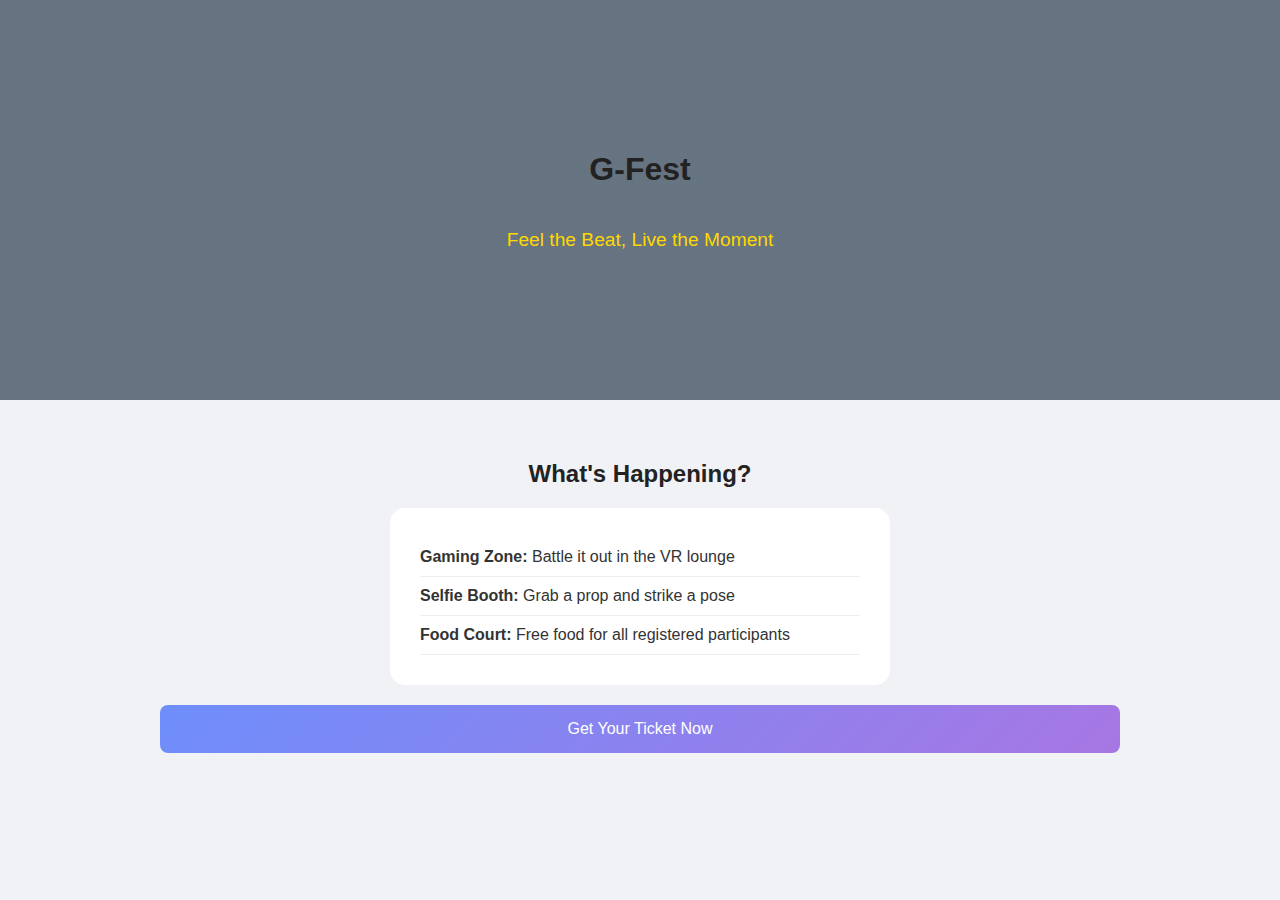
<file: index.html>
<!DOCTYPE html>
<html lang="en">
<head>
    <meta charset="UTF-8">
    <title>My College Event</title>
    <link rel="stylesheet" href="style.css">
</head>
<body>

<header class="hero-section">
    <h1 id="main-title">G-Fest</h1>
    <p style="font-size: 1.2rem; color: #ffd800;">Feel the Beat, Live the Moment</p>
</header>

<div class="container">
    <h2>What's Happening?</h2>
    <ul class="event-list">
        <li><strong>Gaming Zone:</strong> Battle it out in the VR lounge</li>
        <li><strong>Selfie Booth:</strong> Grab a prop and strike a pose</li>
        <li><strong>Food Court:</strong> Free food for all registered participants</li>
    </ul>

    <div style="text-align: center;">
        <a href="register.html" class="btn-register">Get Your Ticket Now</a>
    </div>
</div>

</body>
</html>
</file>
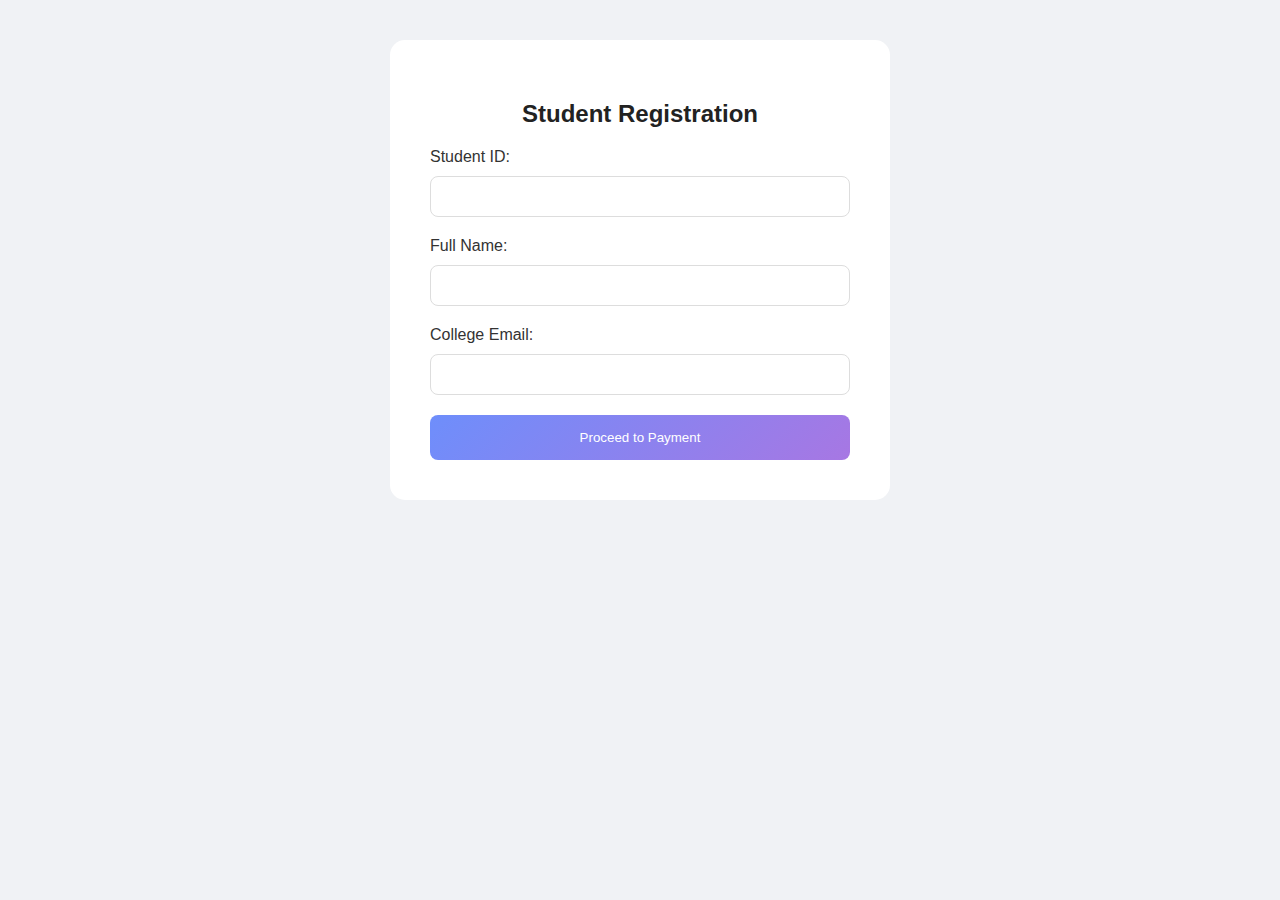
<file: register.html>
<!DOCTYPE html>
<html lang="en">
<head>
    <meta charset="UTF-8">
    <title>Register - G-Fest</title>
    <link rel="stylesheet" href="style.css">
</head>
<body>

<div class="form-container">
    <h2>Student Registration</h2>
    <form action="payment.html">
        <label>Student ID:</label>
        <input type="text" required>

        <label>Full Name:</label>
        <input type="text" required>

        <label>College Email:</label>
        <input type="email" required>

        <button type="submit" class="btn-payment">Proceed to Payment</button>
    </form>
</div>

</body>
</html>
</file>
<file: style.css>
* {
    box-sizing: border-box;
    transition: all 0.3s ease;
}

body {
    font-family: Poppins, Arial, sans-serif;
    margin: 0;
    background-color: #f0f2f5;
    color: #333;
}

.container {
    max-width: 1000px;
    margin: auto;
    padding: 40px 20px;
}

h1, h2 {
    color: #222;
    text-align: center;
}

.hero-section {
    height: 400px;
    background: linear-gradient(rgba(44,62,80,0.7), rgba(44,62,80,0.7)),
    url('https://images.unsplash.com/photo-1540575861501-7cf05a4b125a');
    background-size: cover;
    background-position: center;
    display: flex;
    flex-direction: column;
    justify-content: center;
    align-items: center;
    color: white;
}

.event-list {
    background: white;
    padding: 30px;
    border-radius: 15px;
    list-style: none;
    max-width: 500px;
    margin: 20px auto;
}

.event-list li {
    padding: 10px 0;
    border-bottom: 1px solid #eee;
}

.form-container {
    background: white;
    padding: 40px;
    border-radius: 15px;
    max-width: 500px;
    margin: 40px auto;
}

input, select {
    width: 100%;
    padding: 12px;
    margin: 10px 0 20px 0;
    border-radius: 8px;
    border: 1px solid #ddd;
}

.btn-register, .btn-payment {
    display: inline-block;
    width: 100%;
    background: linear-gradient(135deg,#6e8efb,#a777e3);
    color: white;
    padding: 15px;
    border-radius: 8px;
    text-align: center;
    text-decoration: none;
    border: none;
    cursor: pointer;
}

.back-home-container {
    text-align: center;
    margin: 30px 0;
}

.btn-secondary {
    color: #666;
    text-decoration: none;
    border: 2px solid #ddd;
    padding: 10px 25px;
    border-radius: 8px;
}

.payment-icons {
    display: flex;
    justify-content: center;
    gap: 15px;
    margin-top: 20px;
}

.payment-icons img {
    height: 30px;
    opacity: 0.6;
}
</file>
